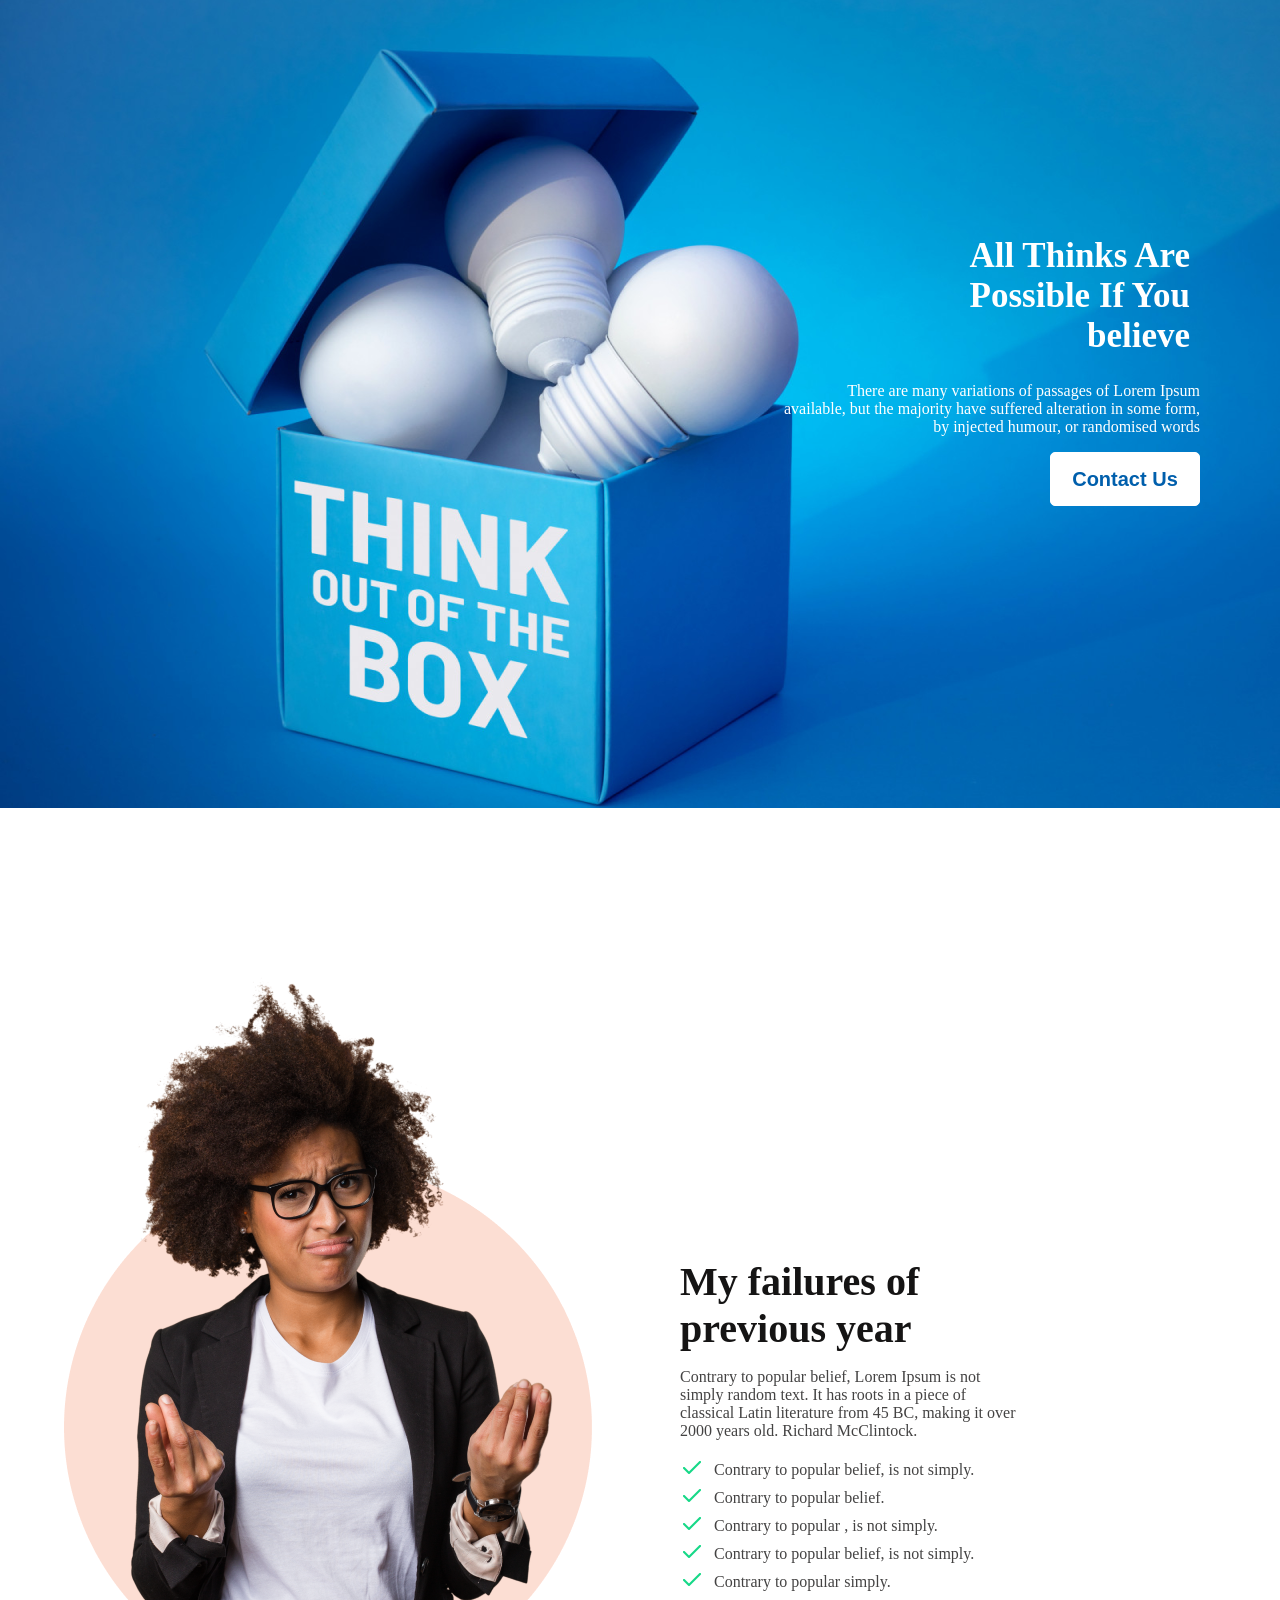
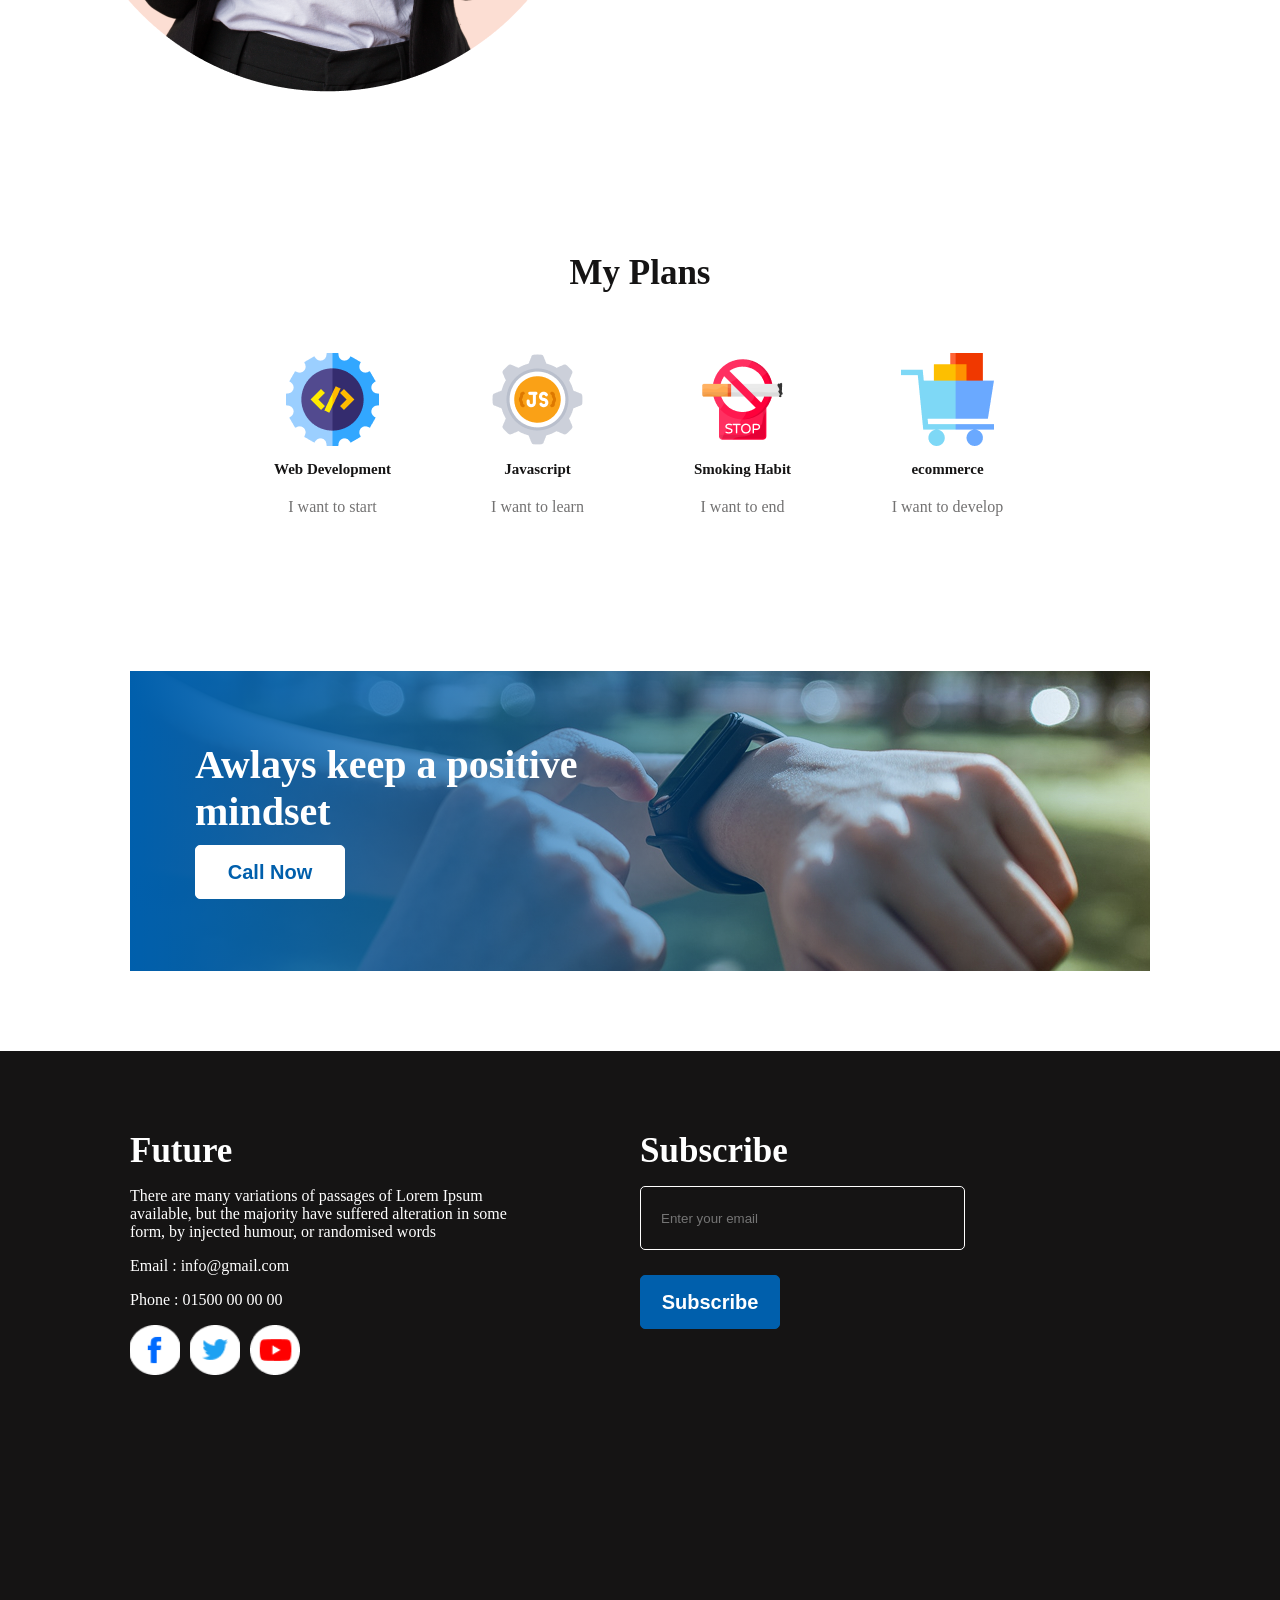
<file: page1/index.html>
<!doctype html>
<html lang="en">
  <head>
    <meta charset="UTF-8" />
    <meta name="viewport" content="width=device-width, initial-scale=1.0" />
    <link rel="stylesheet" href="style.css" />
    <title>New Year New Me</title>
  </head>
  <body>
    <!-- Hero section -->
    <section id="hero">
      <div class="hero-section">
        <div class="text-contain">
          <h2>
            All Thinks Are<br />
            Possible If You<br />
            believe
          </h2>
          <p>
            There are many variations of passages of Lorem Ipsum<br />
            available, but the majority have suffered alteration in some
            form,<br />
            by injected humour, or randomised words
          </p>
          <div>
            <button class="primary-button">Contact Us</button>
          </div>
        </div>
      </div>
    </section>
    <!-- Content Section -->
    <section id="content">
      <div class="main-content">
        <div class="left-content">
          <img src="./asset/model-picture.png" alt="" />
        </div>
        <div class="right-content">
          <h3>
            My failures of<br />
            previous year
          </h3>
          <p>
            Contrary to popular belief, Lorem Ipsum is not<br />simply random
            text. It has roots in a piece of<br />classical Latin literature
            from 45 BC, making it over<br />2000 years old. Richard McClintock.
          </p>
          <ul>
            <li>
              <span
                ><img src="./asset/check 1.png" alt="" class="check-icon"
              /></span>
              <p>Contrary to popular belief, is not simply.</p>
            </li>
            <li>
              <span
                ><img src="./asset/check 1.png" alt="" class="check-icon"
              /></span>
              <p>Contrary to popular belief.</p>
            </li>
            <li>
              <span
                ><img src="./asset/check 1.png" alt="" class="check-icon"
              /></span>
              <p>Contrary to popular , is not simply.</p>
            </li>
            <li>
              <span
                ><img src="./asset/check 1.png" alt="" class="check-icon"
              /></span>
              <p>Contrary to popular belief, is not simply.</p>
            </li>
            <li>
              <span
                ><img src="./asset/check 1.png" alt="" class="check-icon"
              /></span>
              <p>Contrary to popular simply.</p>
            </li>
          </ul>
        </div>
      </div>
    </section>
    <!-- My Plan section -->
    <section id="my-plan">
      <div>
        <h2>My Plans</h2>
      </div>
      <div class="grid">
        <div class="item-center">
          <img src="./asset/web.png" alt="" />
          <h3>Web Development</h3>
          <p>I want to start</p>
        </div>
        <div class="item-center">
          <img src="./asset/js.png" alt="" />
          <h3>Javascript</h3>
          <p>I want to learn</p>
        </div>
        <div class="item-center">
          <img src="./asset/stop-smoking.png" alt="" />
          <h3>Smoking Habit</h3>
          <p>I want to end</p>
        </div>
        <div class="item-center">
          <img src="./asset/chart.png" alt="" />
          <h3>ecommerce</h3>
          <p>I want to develop</p>
        </div>
      </div>
    </section>
    <!-- Footer Banner -->
    <section id="Footer-Banner">
      <div class="background">
        <!-- <img src="/asset/hands-image.jpg" alt=""> -->
        <div class="Footer-Banner-group">
          <h3>
            Awlays keep a positive<br />
            mindset
          </h3>
          <button class="primary-button">Call Now</button>
        </div>
      </div>
    </section>
    <footer>
      <div class="footer-container">
        <div class="">
          <h2>Future</h2>
          <p>
            There are many variations of passages of Lorem Ipsum<br />
            available, but the majority have suffered alteration in some<br />
            form, by injected humour, or randomised words
          </p>
          <p>Email : info@gmail.com</p>
          <p>Phone : 01500 00 00 00</p>

          <div class="icon-group">
            <a href=""><img src="./asset/facebook.png" alt="" class="social-icon" /></a>
            <a href=""><img src="./asset/twitter.png" alt="" class="social-icon" /></a>
            <a href=""><img src="./asset/youtube.png" alt="" class="social-icon" /></a>
          </div>
        </div>
        <div class="Subscribe-group">
          <h2>Subscribe</h2>
          <input placeholder="Enter your email" />
          <button class="secondary-button">Subscribe</button>
        </div>
      </div>
    </footer>
  </body>
</html>
</file>
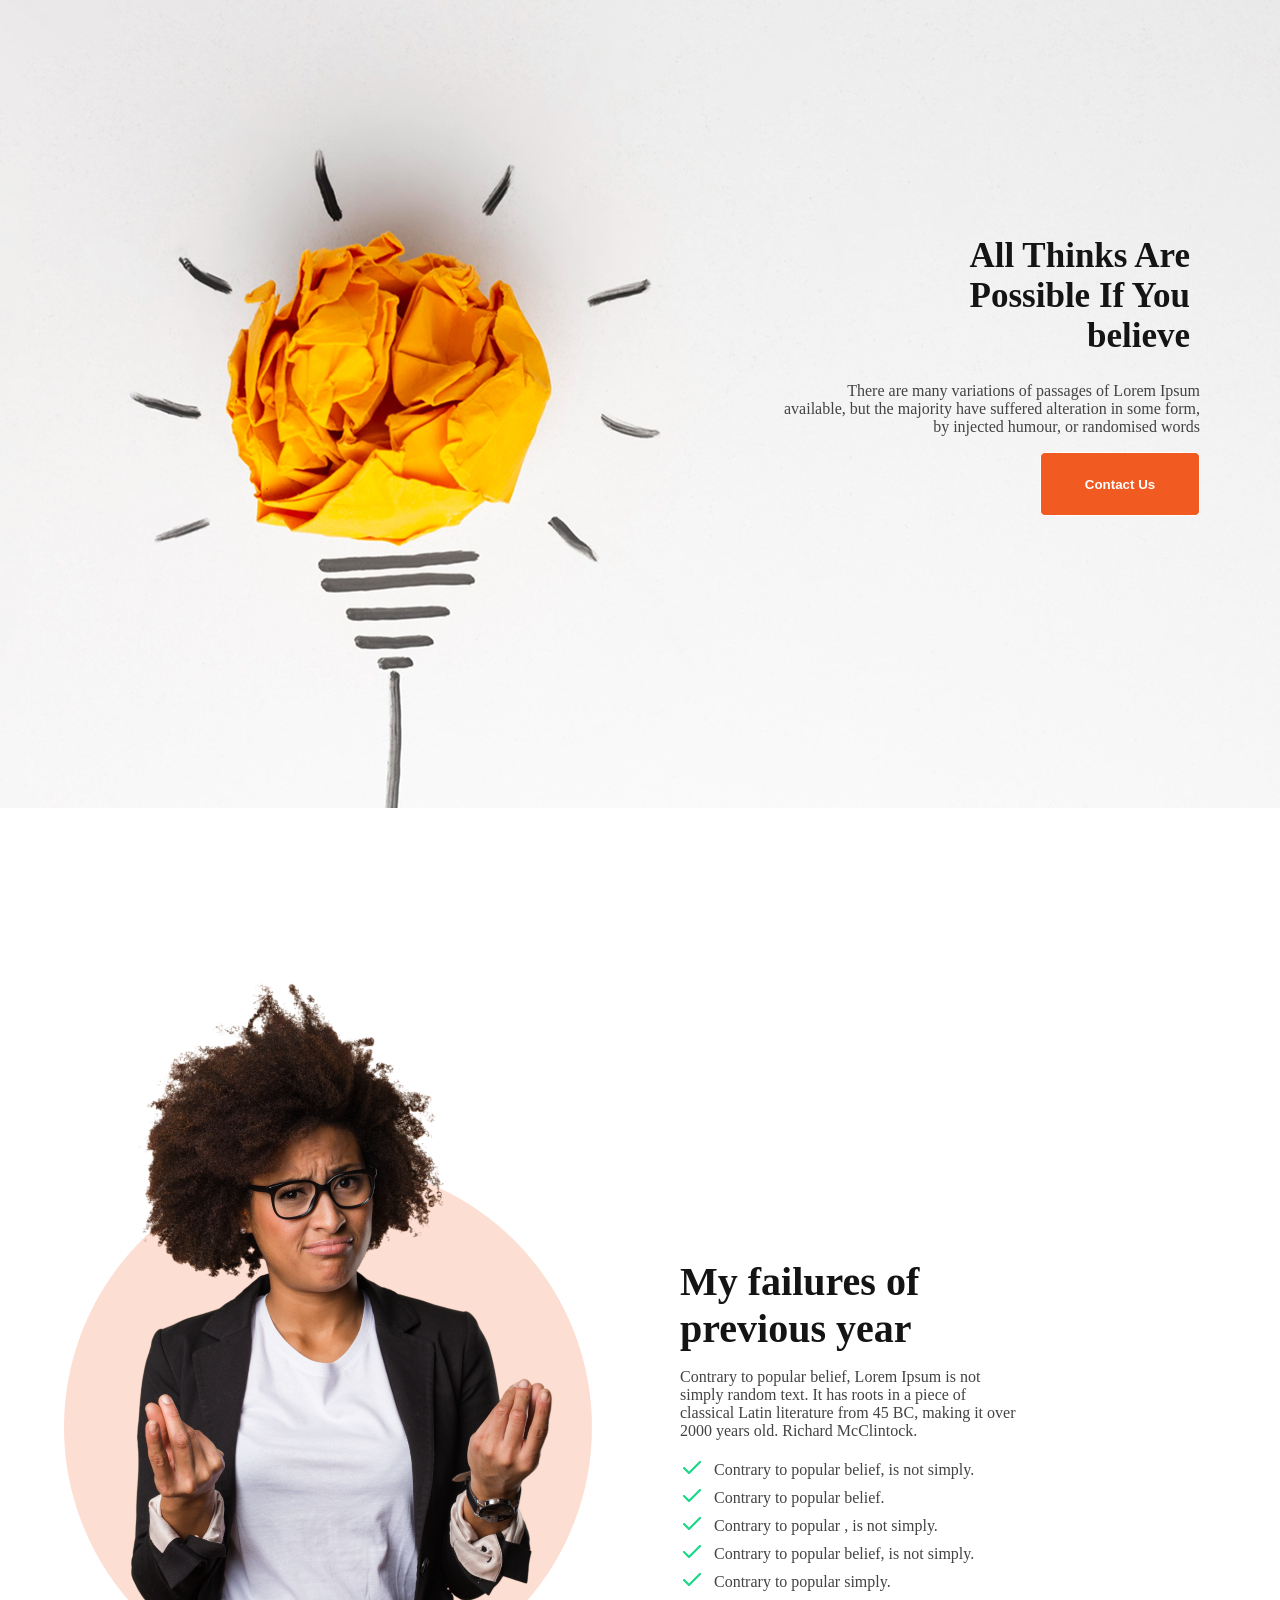
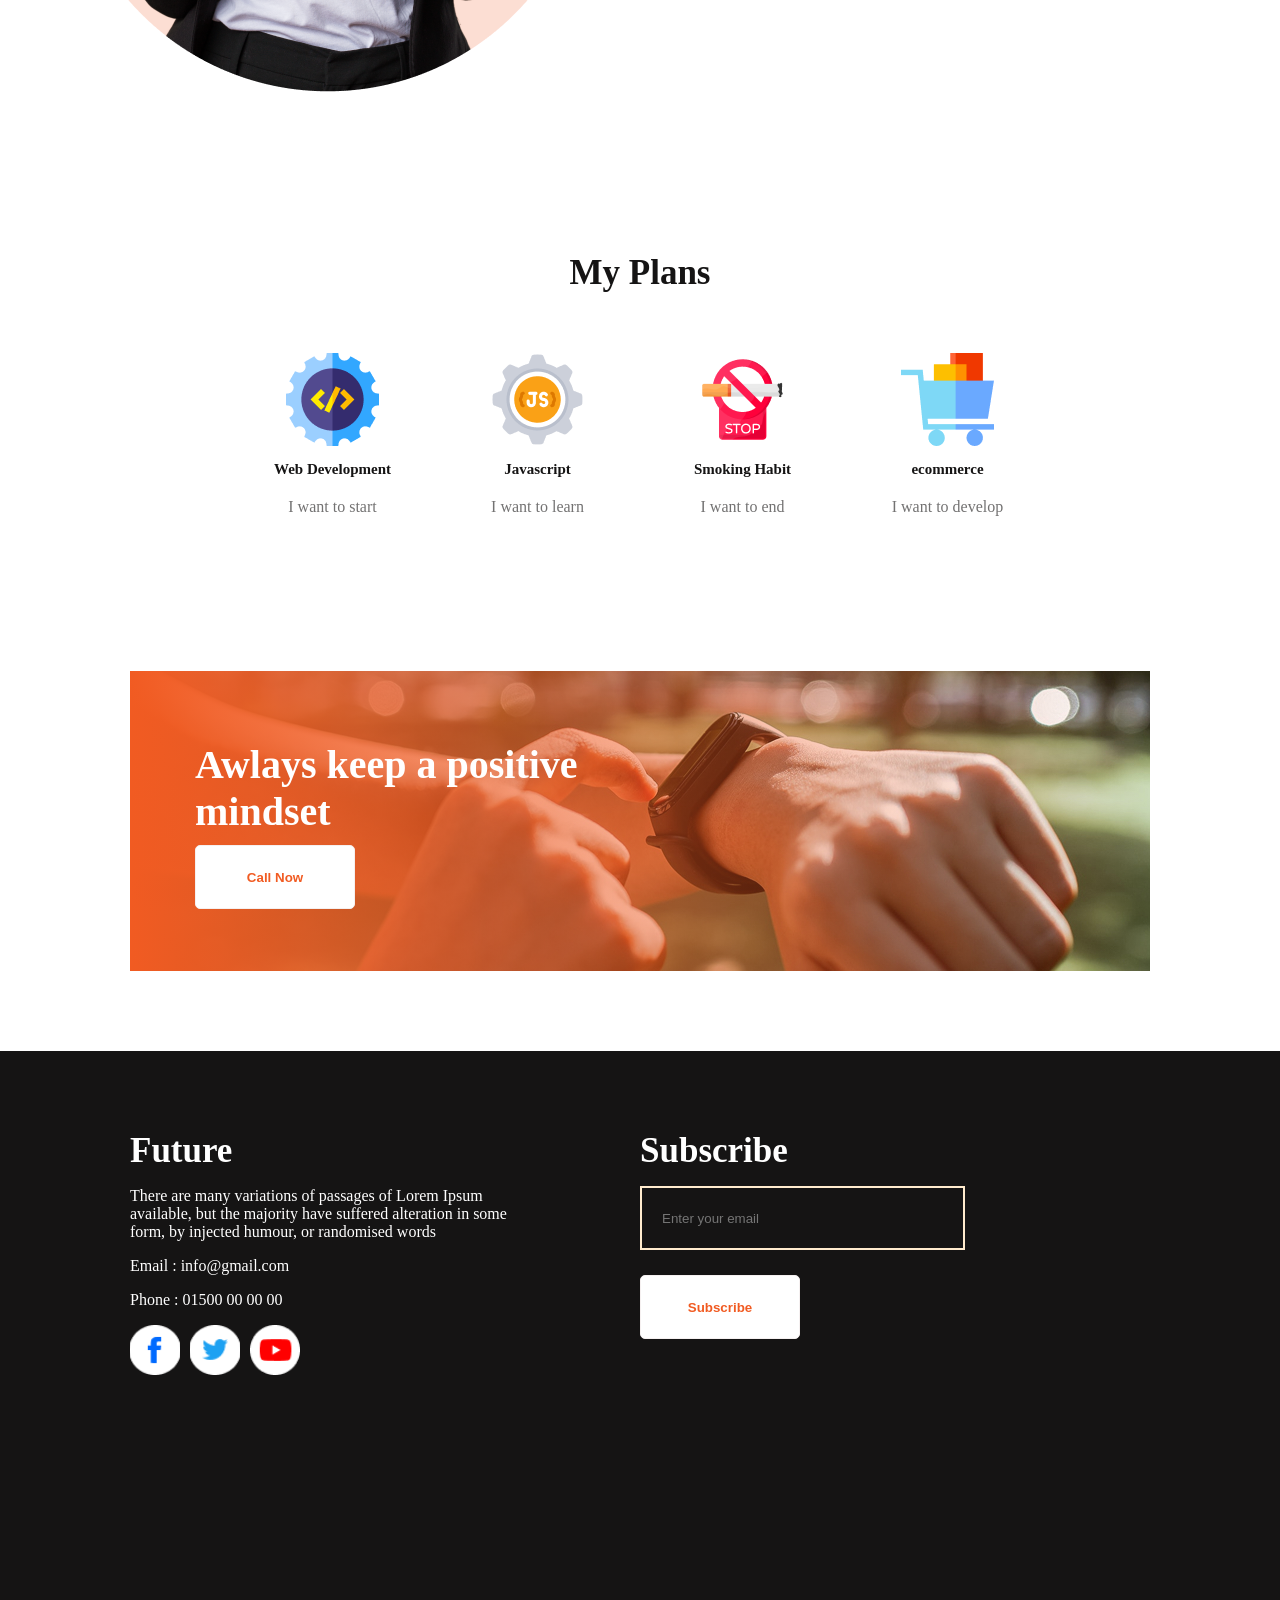
<file: page2/index.html>
<!doctype html>
<html lang="en">
  <head>
    <meta charset="UTF-8" />
    <meta name="viewport" content="width=device-width, initial-scale=1.0" />
    <link rel="stylesheet" href="style.css" />
    <title>New Year New Me</title>
  </head>
  <body>
    <!-- Hero section -->
    <section id="hero">
      <div class="hero-section">
        <div class="text-contain">
          <h2>
            All Thinks Are<br />
            Possible If You<br />
            believe
          </h2>
          <p>
            There are many variations of passages of Lorem Ipsum<br />
            available, but the majority have suffered alteration in some
            form,<br />
            by injected humour, or randomised words
          </p>
          <div>
            <button class="primary-button">Contact Us</button>
          </div>
        </div>
      </div>
    </section>
    <!-- Content Section -->
    <section id="content">
      <div class="main-content">
        <div class="left-content">
          <img src="./asset/model-picture.png" alt="" />
        </div>
        <div class="right-content">
          <h3>
            My failures of<br />
            previous year
          </h3>
          <p>
            Contrary to popular belief, Lorem Ipsum is not<br />simply random
            text. It has roots in a piece of<br />classical Latin literature
            from 45 BC, making it over<br />2000 years old. Richard McClintock.
          </p>
          <ul>
            <li>
              <span
                ><img src="./asset/check 1.png" alt="" class="check-icon"
              /></span>
              <p>Contrary to popular belief, is not simply.</p>
            </li>
            <li>
              <span
                ><img src="./asset/check 1.png" alt="" class="check-icon"
              /></span>
              <p>Contrary to popular belief.</p>
            </li>
            <li>
              <span
                ><img src="./asset/check 1.png" alt="" class="check-icon"
              /></span>
              <p>Contrary to popular , is not simply.</p>
            </li>
            <li>
              <span
                ><img src="./asset/check 1.png" alt="" class="check-icon"
              /></span>
              <p>Contrary to popular belief, is not simply.</p>
            </li>
            <li>
              <span
                ><img src="./asset/check 1.png" alt="" class="check-icon"
              /></span>
              <p>Contrary to popular simply.</p>
            </li>
          </ul>
        </div>
      </div>
    </section>
    <!-- My Plan section -->
    <section id="my-plan">
      <div>
        <h2>My Plans</h2>
      </div>
      <div class="grid">
        <div class="item-center">
          <img src="./asset/web.png" alt="" />
          <h3>Web Development</h3>
          <p>I want to start</p>
        </div>
        <div class="item-center">
          <img src="./asset/js.png" alt="" />
          <h3>Javascript</h3>
          <p>I want to learn</p>
        </div>
        <div class="item-center">
          <img src="./asset/stop-smoking.png" alt="" />
          <h3>Smoking Habit</h3>
          <p>I want to end</p>
        </div>
        <div class="item-center">
          <img src="./asset/chart.png" alt="" />
          <h3>ecommerce</h3>
          <p>I want to develop</p>
        </div>
      </div>
    </section>
    <!-- Footer Banner -->
    <section id="Footer-Banner">
      <div class="background">
        <!-- <img src="/asset/hands-image.jpg" alt=""> -->
        <div class="Footer-Banner-group">
          <h3>
            Awlays keep a positive<br />
            mindset
          </h3>
          <button class="secondary-button">Call Now</button>
        </div>
      </div>
    </section>
    <footer>
      <div class="footer-container">
        <div class="">
          <h2>Future</h2>
          <p>
            There are many variations of passages of Lorem Ipsum<br />
            available, but the majority have suffered alteration in some<br />
            form, by injected humour, or randomised words
          </p>
          <p>Email : info@gmail.com</p>
          <p>Phone : 01500 00 00 00</p>

          <div class="icon-group">
            <a href=""><img src="./asset/facebook.png" alt="" class="social-icon" /></a>
            <a href=""><img src="./asset/twitter.png" alt="" class="social-icon" /></a>
            <a href=""><img src="./asset/youtube.png" alt="" class="social-icon" /></a>
          </div>
        </div>
        <div class="Subscribe-group">
          <h2>Subscribe</h2>
          <input placeholder="Enter your email" />
          <button class="secondary-button">Subscribe</button>
        </div>
      </div>
    </footer>
  </body>
</html>
</file>
<file: page1/style.css>
*{
    box-sizing: border-box;
}
body{
    margin: 0;
    padding: 0;
    font-family: 'Work sans' ;
}

/* Shared Style */

section{
    margin-bottom: 150px;
}
img{
    width: 100%;
    height: 100%;
    object-fit: cover;
}
h2{
    font-weight: bold;
    font-size: 65px;
    color: #FFFFFF;
    margin: 10px 0px;
    
}
h3{
    font-weight: bold;
    font-size: 40px;
    color: #151414;
    margin: 10px 0px;
}
p{
    color: #FFFFFF;
    
}
.primary-button{
    color: #005FAC;
    background-color: #FFFFFF;
    font-weight: 600;
    font-size: 20px;
    width: 150px;
    height: 54px;
    border-radius: 5px;
    border: 1px solid #FFFFFF;
    cursor: pointer;
}
.secondary-button{
    color: #FFFFFF;
    background-color: #005FAC;
    font-weight: 600;
    font-size: 20px;
    width: 140px;
    height: 54px;
    border-radius: 5px;
    border: 1px solid #005FAC;
    cursor: pointer;
}
ul{
    list-style: none;
    margin: 0px;
    padding: 0px;
}

.check-icon{
    width: 24px;
    height: 24px;
}

/* Hero Section */

.hero-section{
width: 100%;
height: 808px;
background-image: url("./asset/hero-image.png");
background-repeat: no-repeat;
background-size: cover;
background-position: left;
}
.text-contain{
    display: flex;
    flex-direction: column;
    float: right;
    text-align: right;
    padding: 10px;
    margin-top: 216px;
    /* margin-left: 845px; */
    margin-right: 150px;
}
.text-contain div{
    display: flex;
    justify-content: end;
}
.text-contain h2{
    margin: 10px;
}

/* Content Section */

.main-content{
    display: grid;
    grid-template-columns: 1fr 1fr;
    padding: 10px;
    gap: 87px;
    text-align: justify;
}
.left-content{
    display: flex;
    justify-self: center;
    align-items: center;
    width: auto;
    height: 724px;
    /* margin-left: 206px; */
}
.right-content{
    height: 400px;
    margin-top: 240px;
    margin-bottom: 85px;
    padding: 10px;
}
.right-content p{
    color: #444343;
}
.right-content ul li{
   display: flex;
   align-items: center;
   gap: 10px;
}
.right-content ul li p {
    color: #444343;
    margin: 0px;
    padding: 0px;
}

/* My Plan section */
#my-plan h2{
    color: #151414;
    text-align: center;
}
#my-plan h3{
    font-weight: 700px;
    font-size: 30px;
}
#my-plan img{
    height: 93px;
    width: 93px;
}
.grid{
    display: grid;
    grid-template-columns: repeat(4,1fr);
    margin: 60px 230px;

}
.item-center{
    display: flex;
    flex-direction: column;
    justify-items: center;
    align-items: center;
}
.item-center h3{
    margin: 15px;
}
.item-center p{
    margin: 5px;
}

/* Footer Banner */
#Footer-Banner{
    margin: 130px 230px;
}
#Footer-Banner h3{
    color: #FFFFFF;
}
.background{
    position: relative;
    height: 300px;
    /* background: #c42684; */
    background-image: linear-gradient(to right,#005FAC, transparent),url("./asset/hands-image.jpg");
    background-repeat: no-repeat;
    background-size: cover ;
    background-position: center;
}

.Footer-Banner-group{
    position: absolute;
    /* margin: 60px; */
    top: 60px;
    left: 65px;
}

/* Footer */
footer{
    width: auto;
    height: 577px;
    background: #151414;
    padding: 130px 230px;
}
.footer-container{
    display: grid;
    grid-template-columns: 1fr 1fr;
}
footer h2{
    color: #FFFFFF;
}
footer p{
    color: #FFFFFF;
}
.icon-group{
    display: flex;
    gap: 10px;
}
.social-icon{
    height: 50px;
    width: 50px;
}
.Subscribe-group{
    display: flex;
    flex-direction: column;
    gap: 5px;
}
.Subscribe-group input{
    display: flex;
    height: 64px;
    width: 325px;
    padding: 20px;
    margin-bottom: 20px;
    background-color: #151414;
    color: #FFFFFF;
    border: 1px solid #FFFFFF;
    border-radius: 5px;
}




/* Media Query */
@media screen and (min-width: 768px) and (max-width: 1280px) {
    h2{
        font-size: 35px;
    }
    /* Hero section */
.text-contain{
    display: flex;
    flex-direction: column;
    float: right;
    text-align: right;
    padding: 10px;
    margin-top: 216px;
    /* margin-left: 845px; */
    margin-right: 70px;
}
/* content */
.main-content{
    gap: 0px;
}
.right-content{
    /* justify-items: center; */
    align-items: center;
    height: 400px;
    margin-top: 240px;
    margin-bottom: 85px;
    padding: 40px;
}
/* My Plan */
.item-center{
    display: flex;
    flex-direction: column;
    justify-items: center;
    align-items: center;
}
#my-plan h3{
    font-size: 15px;

}
.item-center p{
    color: #737272;
}
#Footer-Banner{
    margin: 80px 130px;
}
}
footer{
    padding: 70px 130px;
}

/* For Mobile */
@media screen and (max-width: 768px) {
    section{
    margin-bottom: 25px;
}
h2{
    font-weight: bold;
    font-size: 32px;
    color: #FFFFFF;
    margin: 0px;
    
}
h3{
    font-weight: bold;
    font-size: 25px;
    color: #151414;
    margin: 10px;
}
p{
    font-size: 20px;
    margin: 10px;
}
.primary-button{
    color: #151414;
    background-color: #FFFFFF;
    font-weight: 400;
    width: 150px;
    height: 54px;
    border-radius: 5px;
    border: 1px solid #FFFFFF;
    cursor: pointer;
}
.secondary-button{
    color: #FFFFFF;
    background-color: #005FAC;
    font-weight: 300;
    width: 150px;
    height: 54px;
    border-radius: 5px;
    border: 1px solid #005FAC;
    cursor: pointer;
}
/* hero section */
.hero-section{
width: 100%;
height: 450px;
background-image: url("./asset/hero-image.png");
background-repeat: no-repeat;
background-size: cover;
background-position: left;
}
.text-contain{
    display: flex;
    flex-direction: column;
    float: right;
    text-align: right;
    padding: 10px;
    margin-top: 98px;
    margin-right: 25px;
}
.hero-section button{
margin-top: 5px;
}


/* Content */
.main-content{
    display: flex;
    flex-direction: column;
    padding: 10px;
    gap: 17px;
    text-align: justify;
}
.left-content{
    display: flex;
    justify-items: center;
    align-items: center;
    margin-left: 0px;
    height: auto;
    width: auto;
}
.right-content{
    display: flex;
    flex-direction: column;
    justify-self: center;
    align-items: center;
    height: auto;
    margin-top: 40px;
    margin-bottom: 5px;
    padding: 10px;
}
/* My-Plan */
.grid{
    display: flex;
    flex-direction: column;
    margin: 55px 10px;
    gap: 20px;

}
/* footer banner */
#Footer-Banner{
    margin: 30px 0px;
}
.Footer-Banner-group{
    position: absolute;
    top: 30%;
    left: 30%;
}

/* footer */
footer{
    width: auto;
    height: 577px;
    background: #151414;
    padding: 30px 15px;
}
.footer-container{
    display: flex;
    flex-direction: column;
    gap: 30px;
}

}
</file>
<file: page2/style.css>
*{
    box-sizing: border-box;
}
body{
    margin: 0;
    padding: 0;
    font-family: 'Work sans' ;
}

/* Shared Style */

section{
    margin-bottom: 150px;
}
img{
    width: 100%;
    height: 100%;
    object-fit: cover;
}
h2{
    font-weight: bold;
    font-size: 65px;
    color: #151414;
    margin: 10px 0px;
    
}
h3{
    font-weight: bold;
    font-size: 40px;
    color: #151414;
    margin: 10px 0px;
}
p{
    color: #444343;
    
}
.primary-button{
    color: #FFFFFF;
    background-color: #F15B22;
    font-weight: 600;
    width: 160px;
    height: 64px;
    border-radius: 5px;
    border: 1px solid #FFFFFF;
    cursor: pointer;
}
.secondary-button{
    color: #F15B22;
    background-color: #FFFFFF;
    font-weight: 600;
    width: 160px;
    height: 64px;
    border-radius: 5px;
    border: 1px solid #f5f0f0;
    cursor: pointer;
}
ul{
    list-style: none;
    margin: 0px;
    padding: 0px;
}

.check-icon{
    width: 24px;
    height: 24px;
}

/* Hero Section */

.hero-section{
width: 100%;
height: 808px;
background-image: url("./asset/hero-image.jpg");
background-repeat: no-repeat;
background-size: cover;
background-position: left;
}
.text-contain{
    display: flex;
    flex-direction: column;
    float: right;
    text-align: right;
    padding: 10px;
    margin-top: 216px;
    /* margin-left: 845px; */
    margin-right: 150px;
}
.text-contain div{
    display: flex;
    justify-content: end;
}
.text-contain h2{
    margin: 10px;
}

/* Content Section */

.main-content{
    display: grid;
    grid-template-columns: 1fr 1fr;
    padding: 10px;
    gap: 87px;
    text-align: justify;
}
.left-content{
    display: flex;
    justify-self: center;
    align-items: center;
    width: auto;
    height: 724px;
    /* margin-left: 206px; */
}
.right-content{
    height: 400px;
    margin-top: 240px;
    margin-bottom: 85px;
    padding: 10px;
}
.right-content ul li{
   display: flex;
   align-items: center;
   gap: 10px;
}
.right-content ul li p {
    margin: 0px;
    padding: 0px;
}

/* My Plan section */
#my-plan h2{
    text-align: center;
}
#my-plan h3{
    font-weight: 700px;
    font-size: 30px;
}
#my-plan img{
    height: 93px;
    width: 93px;
}
.grid{
    display: grid;
    grid-template-columns: repeat(4,1fr);
    margin: 60px 230px;

}
.item-center{
    display: flex;
    flex-direction: column;
    justify-items: center;
    align-items: center;
}
.item-center h3{
    margin: 15px;
}
.item-center p{
    margin: 5px;
}

/* Footer Banner */
#Footer-Banner{
    margin: 130px 230px;
}
#Footer-Banner h3{
    color: #FFFFFF;
}
.background{
    position: relative;
    height: 300px;
    /* background: #c42684; */
    background-image: linear-gradient(to right,#F15B22, transparent),url("./asset/hands-image.jpg");
    background-repeat: no-repeat;
    background-size: cover ;
    background-position: center;
}

.Footer-Banner-group{
    position: absolute;
    /* margin: 60px; */
    top: 60px;
    left: 65px;
}

/* Footer */
footer{
    width: auto;
    height: 577px;
    background: #151414;
    padding: 130px 230px;
}
.footer-container{
    display: grid;
    grid-template-columns: 1fr 1fr;
}
footer h2{
    color: #FFFFFF;
}
footer p{
    color: #FFFFFF;
}
.icon-group{
    display: flex;
    gap: 10px;
}
.social-icon{
    height: 50px;
    width: 50px;
}
.Subscribe-group{
    display: flex;
    flex-direction: column;
    gap: 5px;
}
.Subscribe-group input{
    display: flex;
    height: 64px;
    width: 325px;
    padding: 20px;
    margin-bottom: 20px;
    background-color: #151414;
    color: #f5f0f0;
    border: 2px solid blanchedalmond;
}




/* Media Query */
@media screen and (min-width: 768px) and (max-width: 1280px) {
    /* Hero section */
.text-contain{
    display: flex;
    flex-direction: column;
    float: right;
    text-align: right;
    padding: 10px;
    margin-top: 216px;
    /* margin-left: 845px; */
    margin-right: 70px;
}
/* content */
.main-content{
    gap: 0px;
}
.right-content{
    /* justify-items: center; */
    align-items: center;
    height: 400px;
    margin-top: 240px;
    margin-bottom: 85px;
    padding: 40px;
}
#Footer-Banner{
    margin: 80px 130px;
}
}

/* Media Query */

@media screen and (min-width: 768px) and (max-width: 1280px) {
    h2{
        font-size: 35px;
    }
    /* Hero section */
.text-contain{
    display: flex;
    flex-direction: column;
    float: right;
    text-align: right;
    padding: 10px;
    margin-top: 216px;
    /* margin-left: 845px; */
    margin-right: 70px;
}
/* content */
.main-content{
    gap: 0px;
}
.right-content{
    /* justify-items: center; */
    align-items: center;
    height: 400px;
    margin-top: 240px;
    margin-bottom: 85px;
    padding: 40px;
}
/* My Plan */
.item-center{
    display: flex;
    flex-direction: column;
    justify-items: center;
    align-items: center;
}
#my-plan h3{
    font-size: 15px;

}
.item-center p{
    color: #737272;
}
#Footer-Banner{
    margin: 80px 130px;
}
}
footer{
    padding: 70px 130px;
}

/* For Mobile */
@media screen and (max-width: 768px) {
    section{
    margin-bottom: 25px;
}
h2{
    font-weight: bold;
    font-size: 22px;
    color: #151414;
    margin: 10px;
    
}
h3{
    font-weight: bold;
    font-size: 15px;
    color: #151414;
    margin: 10px;
}
p{
    font-size: 12px;
}
.primary-button{
    color: #FFFFFF;
    background-color: #F15B22;
    font-weight: 300;
    width: 100px;
    height: 44px;
    border-radius: 5px;
    border: 1px solid #FFFFFF;
    cursor: pointer;
}
.secondary-button{
    color: #F15B22;
    background-color: #FFFFFF;
    font-weight: 300;
    width: 100px;
    height: 44px;
    border-radius: 5px;
    border: 1px solid #f5f0f0;
    cursor: pointer;
}
/* hero section */
.hero-section{
width: 100%;
height: 408px;
background-image: url("./asset/hero-image.jpg");
background-repeat: no-repeat;
background-size: cover;
background-position: left;
}
.text-contain{
    display: flex;
    flex-direction: column;
    float: right;
    text-align: right;
    padding: 10px;
    margin-top: 98px;
    margin-right: 25px;
}

/* Content */
.main-content{
    display: flex;
    flex-direction: column;
    padding: 10px;
    gap: 17px;
    text-align: justify;
}
.left-content{
    display: flex;
    justify-items: center;
    align-items: center;
    margin-left: 0px;
    height: auto;
    width: auto;
}
.right-content{
    display: flex;
    flex-direction: column;
    justify-self: center;
    align-items: center;
    height: auto;
    margin-top: 40px;
    margin-bottom: 5px;
    padding: 10px;
}
/* My-Plan */
.grid{
    display: flex;
    flex-direction: column;
    margin: 5px 10px;
    gap: 20px;

}
/* footer banner */
#Footer-Banner{
    margin: 30px 0px;
}
.Footer-Banner-group{
    position: absolute;
    top: 30%;
    left: 30%;
}

/* footer */
footer{
    width: auto;
    height: 477px;
    background: #151414;
    padding: 30px 15px;
}
.footer-container{
    display: flex;
    flex-direction: column;
    gap: 30px;
}

}
</file>
